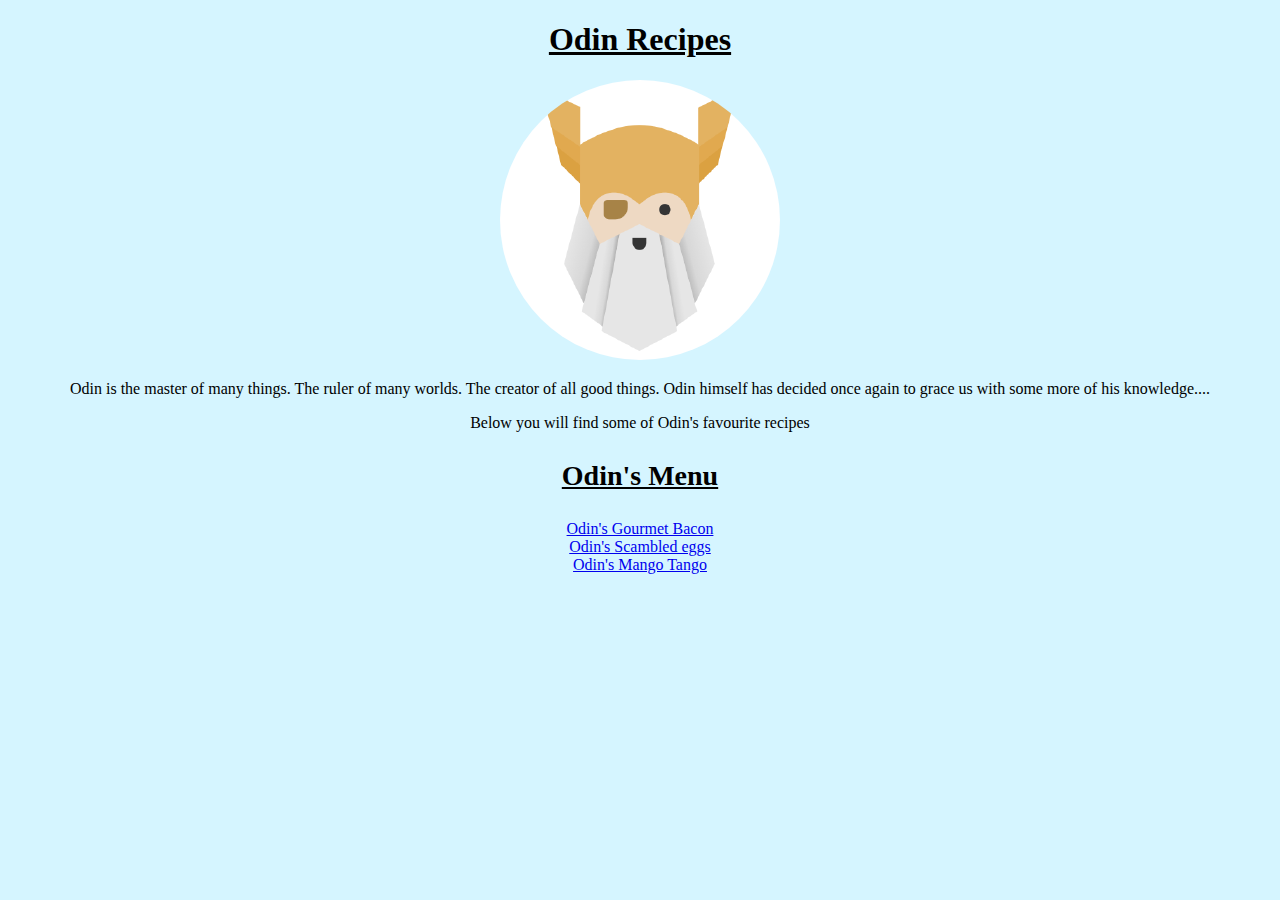
<file: index.html>
<!DOCTYPE html>
<html lang="en">
<head>
    <meta charset="UTF-8">
    <link rel="stylesheet" href="./styles.css">
    <title>Odin Recipes</title>
</head>
<body>
    <h1>Odin Recipes</h1>
    <img src="./images/topg.png" alt="A photo of Odin himself">
    <p>Odin is the master of many things. The ruler of many worlds. The creator of all good things. Odin himself has decided once again to grace us with some more of his knowledge....</p>
    <p> Below you will find some of Odin's favourite recipes</p>
    <h3><strong>Odin's Menu</strong></h3>
    <ul>
        <li><a href="./recipes/bacon.html">Odin's Gourmet Bacon</a></li>
        <li><a href="./recipes/scrambledEggs.html">Odin's Scambled eggs</a></li>
        <li><a href="./recipes/mango.html">Odin's Mango Tango</a></li>
    </ul>
   
</body>
</html>
</file>
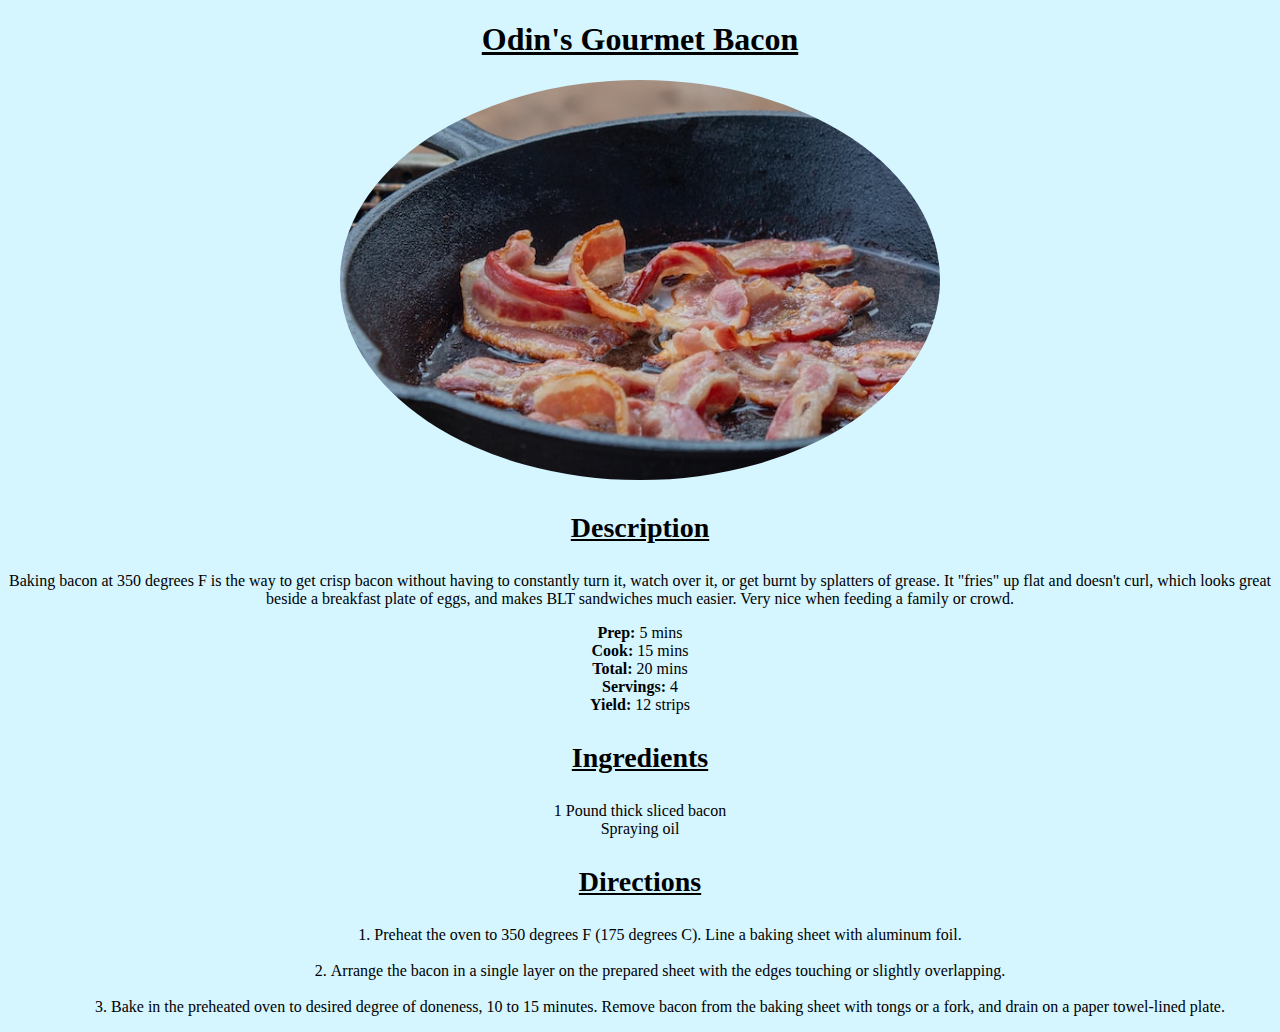
<file: recipes/bacon.html>
<!DOCTYPE html>
<html lang="en">
<head>
    <meta charset="UTF-8">
    <meta http-equiv="X-UA-Compatible" content="IE=edge">
    <meta name="viewport" content="width=device-width, initial-scale=1.0">
    <link rel="stylesheet" href="../styles.css">
    <title>Odin's Gourmet Bacon</title>
</head>
<body>
    <h1>Odin's Gourmet Bacon</h1>
    <img class="mangoimg" alt="A picture of Charlie's gourmet bacon." src="../images/bacon.jpg">
    <h3><Strong>Description</Strong></h3>
    <p>Baking bacon at 350 degrees F is the way to get crisp bacon without having to constantly turn it, watch over it, or get burnt by splatters of grease. It "fries" up flat and doesn't curl, which looks great beside a breakfast plate of eggs, and makes BLT sandwiches much easier. Very nice when feeding a family or crowd.</p>
    <ul>
        <li><strong>Prep:</strong> 5 mins</li>
        <li><strong>Cook:</strong> 15 mins</li>
        <li><strong>Total:</strong> 20 mins</li>
        <li><strong>Servings:</strong> 4</li>
        <li><strong>Yield:</strong> 12 strips</li>
    </ul>
    <h3><strong>Ingredients</strong></h3>
    <ul>
        <li>1 Pound thick sliced bacon</li>
        <li>Spraying oil</li>
    </ul>
    <h3><strong>Directions</strong></h3>
    <ol>
        <li>Preheat the oven to 350 degrees F (175 degrees C). Line a baking sheet with aluminum foil.</li><br>
        <li>Arrange the bacon in a single layer on the prepared sheet with the edges touching or slightly overlapping.</li><br>
        <li>Bake in the preheated oven to desired degree of doneness, 10 to 15 minutes. Remove bacon from the baking sheet with tongs or a fork, and drain on a paper towel-lined plate.</li>
    </ol>
</body>
</html>
</file>
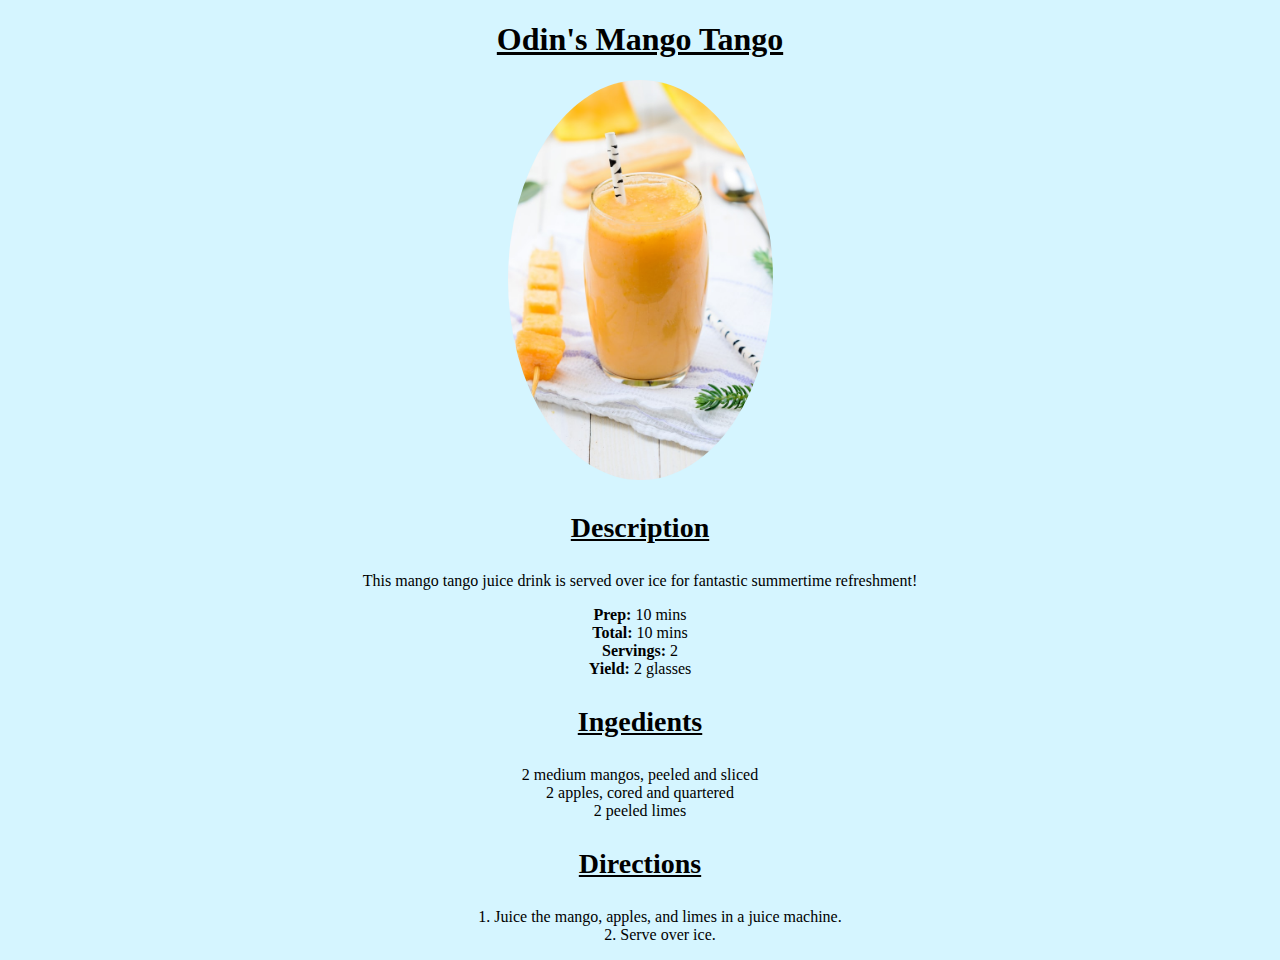
<file: recipes/mango.html>
<!DOCTYPE html>
<html lang="en">
<head>
    <meta charset="UTF-8">
    <meta http-equiv="X-UA-Compatible" content="IE=edge">
    <meta name="viewport" content="width=device-width, initial-scale=1.0">
    <link rel="stylesheet" href="../styles.css">
    <title>Odin's Mango Tango</title>
</head>
<body>
    <h1>Odin's Mango Tango</h1>
    <img class="mangoimg" src="../images/mango.jpg" alt="A photo of Odin's Mango Tango">
    <h3><strong>Description</strong></h3>
    <p>This mango tango juice drink is served over ice for fantastic summertime refreshment!</p>
    <ul>
        <li><strong>Prep:</strong> 10 mins</li>
        <li><strong>Total:</strong> 10 mins</li>
        <li><strong>Servings:</strong> 2</li>
        <li><strong>Yield:</strong> 2 glasses</li>
    </ul>
    <h3><strong>Ingedients</strong></h3>
    <ul>
        <li>2 medium mangos, peeled and sliced</li>
        <li>2 apples, cored and quartered</li>
        <li>2 peeled limes</li>
    </ul>
    <h3><strong>Directions</strong></h3>
    <ol>
        <li>Juice the mango, apples, and limes in a juice machine. </li>
        <li>Serve over ice.</li>
    </ol>
</body>
</html>
</file>
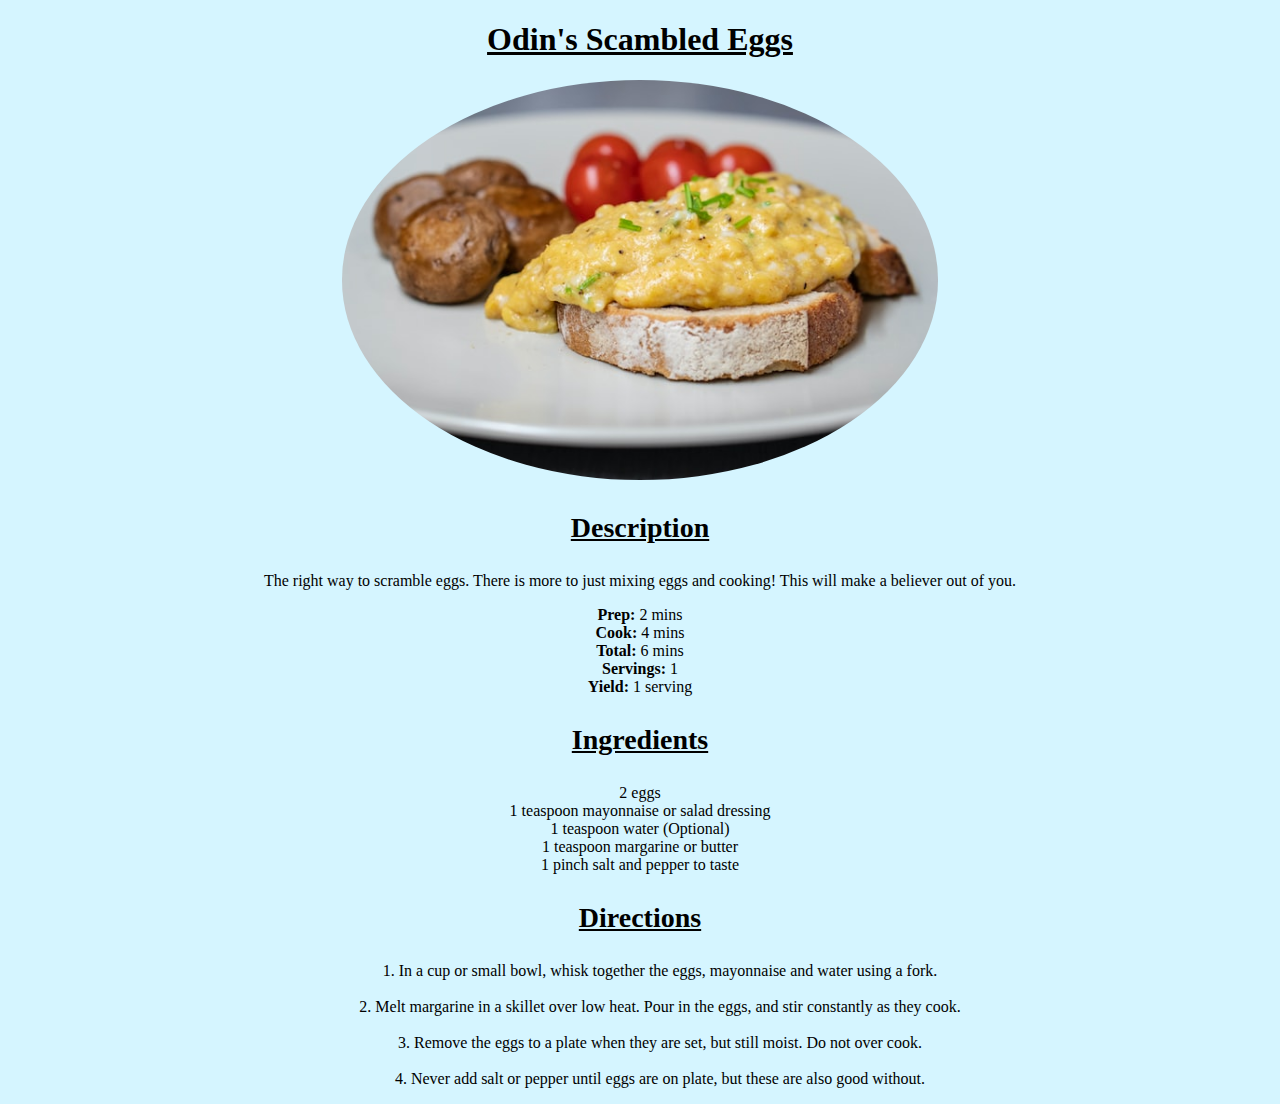
<file: recipes/scrambledEggs.html>
<!DOCTYPE html>
<html lang="en">
<head>
    <meta charset="UTF-8">
    <meta http-equiv="X-UA-Compatible" content="IE=edge">
    <meta name="viewport" content="width=device-width, initial-scale=1.0">
    <link rel="stylesheet" href="../styles.css">
    <title>Odin's Scambled Eggs</title>
</head>
<body>
    <h1>Odin's Scambled Eggs</h1>
    <img class="mangoimg" src="../images/scrambledEggs.jpg" alt="A photo of scambled eggs">
    <h3><strong>Description</strong></h3>
    <p>The right way to scramble eggs. There is more to just mixing eggs and cooking! This will make a believer out of you.</p>
    <ul>
        <li><strong>Prep:</strong> 2 mins</li>
        <li><strong>Cook:</strong> 4 mins</li>
        <li><strong>Total:</strong> 6 mins</li>
        <li><strong>Servings:</strong> 1</li>
        <li><strong>Yield:</strong> 1 serving</li>
    </ul>
    <h3><strong>Ingredients</strong></h3>
    <ul>
        <li>2 eggs</li>
        <li>1 teaspoon mayonnaise or salad dressing</li>
        <li>1 teaspoon water (Optional)</li>
        <li>1 teaspoon margarine or butter</li>
        <li>1 pinch salt and pepper to taste</li>
    </ul>
    <h3><strong>Directions</strong></h3>
    <ol>
        <li>In a cup or small bowl, whisk together the eggs, mayonnaise and water using a fork.</li><br>
        <li>Melt margarine in a skillet over low heat. Pour in the eggs, and stir constantly as they cook.</li><br>
        <li>Remove the eggs to a plate when they are set, but still moist. Do not over cook.</li><br>
        <li>Never add salt or pepper until eggs are on plate, but these are also good without.</li>
    </ol>
</body>
</html>
</file>
<file: styles.css>
body {
    text-align: center;
    background-color: #d5f5ff;
}
img {
    border-radius: 50%;
}
.mangoimg {
    height: 400px;
    width: auto;
}

ul {
    list-style-type: none;
    margin: 0;
    padding: 0;
    list-style-position: inside;
}
ol {
    list-style-position: inside;
}
h3,
h1{
    text-decoration: underline;
    font-family: "Snell Roundhand";
}
h3 {
    font-size: 28px;
}
p {
   
}
</file>
